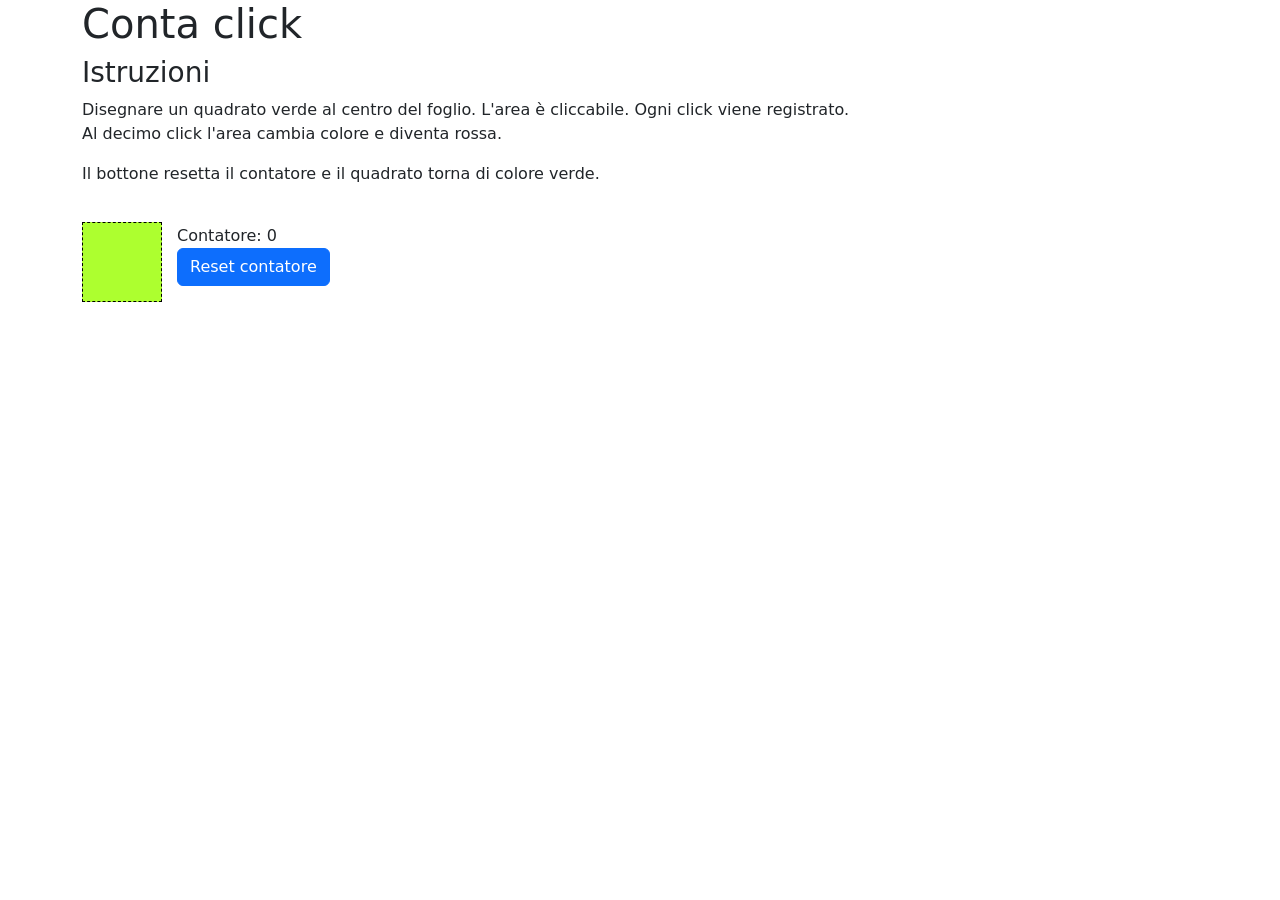
<file: contatore_click/index.html>
<!doctype html>
<html lang="en">
  <head>
    <!-- Required meta tags -->
    <meta charset="utf-8">
    <meta name="viewport" content="width=device-width, initial-scale=1">

    <!-- Bootstrap CSS -->
    <link href="https://cdn.jsdelivr.net/npm/bootstrap@5.3.8/dist/css/bootstrap.min.css" rel="stylesheet" integrity="sha384-sRIl4kxILFvY47J16cr9ZwB07vP4J8+LH7qKQnuqkuIAvNWLzeN8tE5YBujZqJLB" crossorigin="anonymous">
    <link href="style.css" rel="stylesheet">
    
    <title>Contatore click</title>
  </head>
  <body>
  
  <div class="container">
    <h1>Conta click</h1>
    <h3>Istruzioni</h3>
    <p>Disegnare un quadrato verde al centro del foglio. L'area è cliccabile. Ogni click viene registrato.<br>
      Al decimo click l'area cambia colore e diventa rossa.
    </p>
    <p>Il bottone resetta il contatore e il quadrato torna di colore verde.</p>
    <div class="row">
      <div class="col-sm-1">
        <div id="quadrato" onclick="conta()"></div>
      </div>
      <div class="col-sm-11">
        <div id="contatore">Contatore: 0</div>
        <button type="button" class="btn btn-primary" onclick="reset()">Reset contatore</button>
      </div>
    </div>  

     
   </div>
   <script src="https://cdn.jsdelivr.net/npm/bootstrap@5.1.3/dist/js/bootstrap.bundle.min.js" integrity="sha384-ka7Sk0Gln4gmtz2MlQnikT1wXgYsOg+OMhuP+IlRH9sENBO0LRn5q+8nbTov4+1p" crossorigin="anonymous"></script>
    <script src="script.js"></script>
  </body>
</html>
</file>
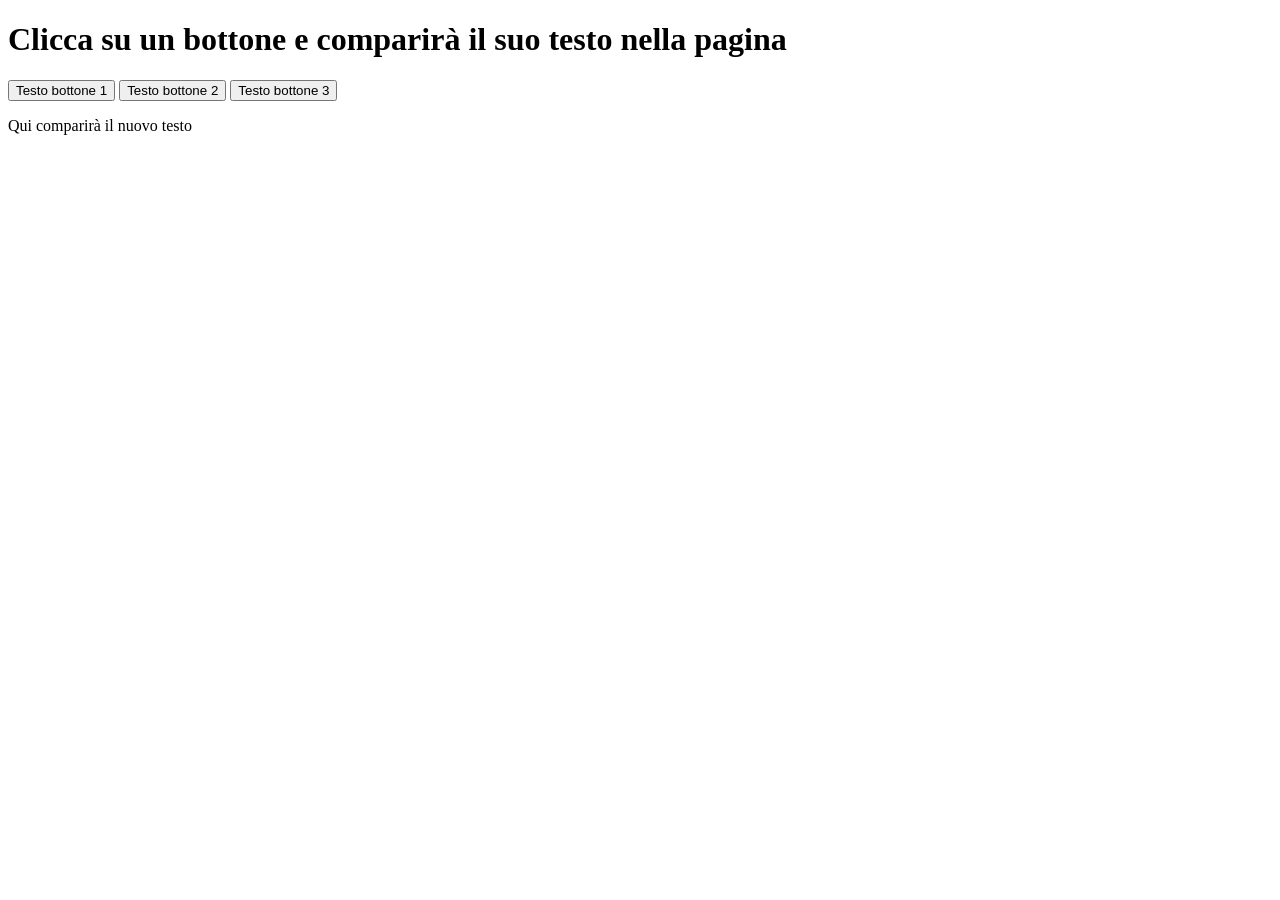
<file: 3bottoni.html>
<!DOCTYPE html>
<html lang="en">
    <head>

        <meta charset="UTF-8">
        <meta name="viewport" content="width=device-width,initial-scale=1">
        <title>Javascript :: innerHTML e addEventListener</title>
    </head>
    <body>
        <h1>Clicca su un bottone e comparirà il suo testo nella pagina</h1>
        <button id="bottone1">Testo bottone 1</button>
        <button id="bottone2">Testo bottone 2</button>
        <button id="bottone3">Testo bottone 3</button>
        
        <p id="testo">Qui comparirà il nuovo testo</p>

    </body>

    <script>
        const bottone1 = document.getElementById("bottone1");
        const bottone2 = document.getElementById("bottone2");
        const bottone3 = document.getElementById("bottone3");
        const testo = document.getElementById("testo");

        let txtBtn1 = bottone1.innerHTML;
        let txtBtn2 = bottone2.innerHTML;
        let txtBtn3 = bottone3.innerHTML;


        bottone1.addEventListener("click", function() {
            //testo.innerHTML = "Ferretti dorme";
            testo.innerHTML = txtBtn1;
        });

        bottone2.addEventListener("click", function() {
            //testo.innerHTML = "Prince sogna";
            testo.innerHTML = txtBtn2;
        });

        bottone3.addEventListener("click", function() {
            //testo.innerHTML = "Daniele parla";
            testo.innerHTML = txtBtn3;
        });
    </script>
</html>
</file>
<file: contatore_click/style.css>
#quadrato
{
    width: 5em;
    height: 5em;
    background-color: greenyellow;
    margin-top: 20px;
    border: 1px dashed black;
}

#contatore
{
    margin-top: 22px;
}
</file>
